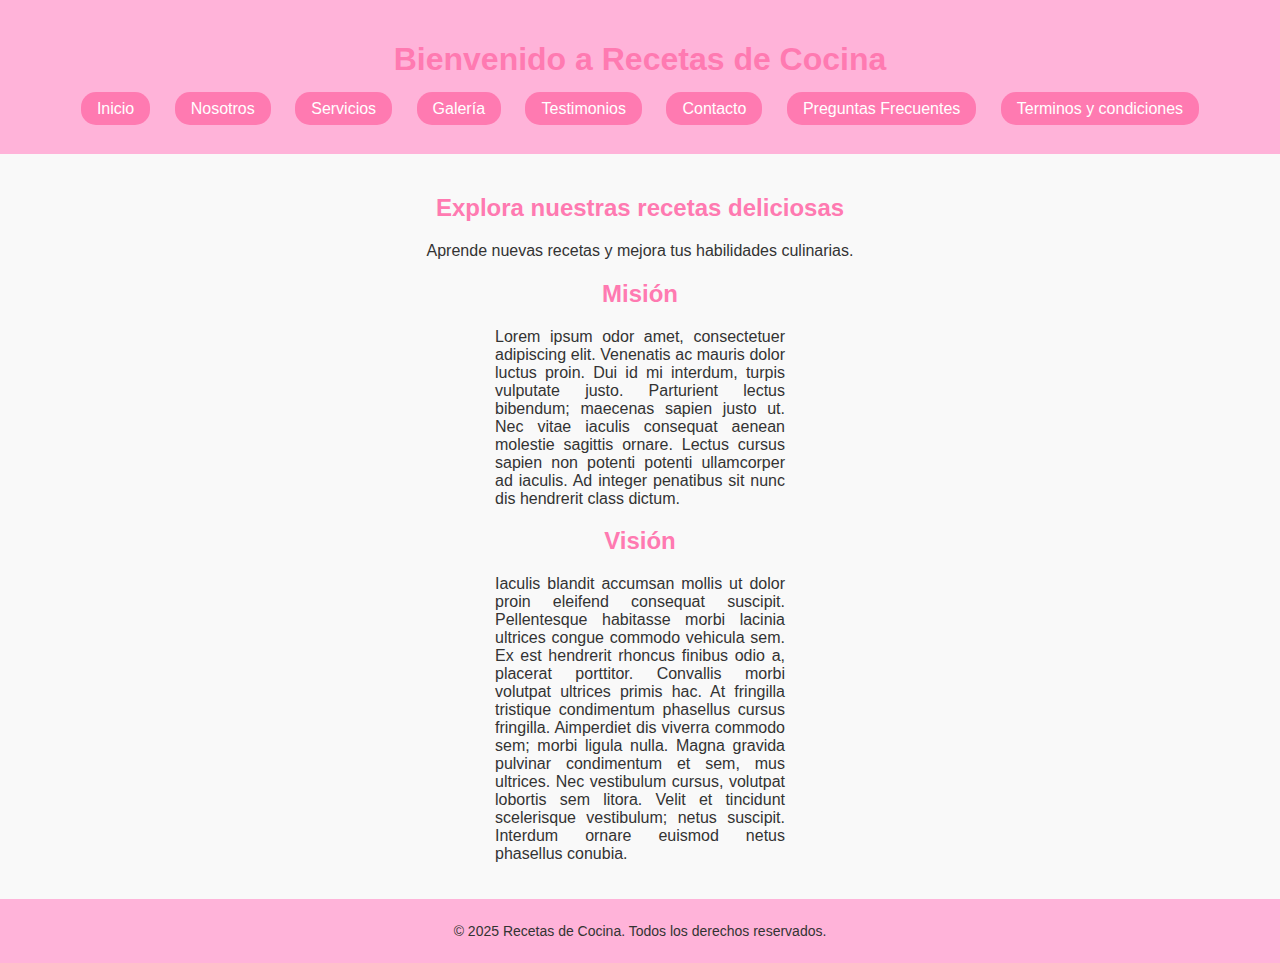
<file: src/main/resources/static/index.html>
<!DOCTYPE html>
<!--
Click nbfs://nbhost/SystemFileSystem/Templates/Licenses/license-default.txt to change this license
Click nbfs://nbhost/SystemFileSystem/Templates/Other/html.html to edit this template
-->
<html>
    <head>
        <title>Recetas de Cocina</title>
        <meta charset="UTF-8"/>
        <link href="css/estilos.css" rel="stylesheet" type="text/css"/>
        <link rel= "icon" type="image/png" href="favicon-16x16.png">
    </head>
    <body>
         <header>
        <h1>Bienvenido a Recetas de Cocina</h1>
       <nav>
                <ul>
                    <li><a href="index.html">Inicio</a></li>
                    <li><a href="nosotros.html">Nosotros</a></li>
                    <li><a href="servicios.html">Servicios</a></li>
                    <li><a href="galeria.html">Galería</a></li>
                    <li><a href="Testimonios.html">Testimonios</a></li>
                    <li><a href="contacto.html">Contacto</a></li>
                    <li><a href="preguntasf.html">Preguntas Frecuentes</a></li>
                    <li><a href="terminosCondiciones.html">Terminos y condiciones</a></li>

                </ul>
            </nav>
    </header>
         <main>
        <h2>Explora nuestras recetas deliciosas</h2>
        <p>Aprende nuevas recetas y mejora tus habilidades culinarias.</p>
        <h2>Misión</h2>
        <p style="text-align: justify; margin-left: 475px; margin-right: 475px;">Lorem ipsum odor amet, consectetuer adipiscing elit. Venenatis ac mauris dolor luctus proin. Dui id mi interdum, turpis vulputate justo. Parturient lectus bibendum; maecenas sapien justo ut. Nec vitae iaculis consequat aenean molestie sagittis ornare. Lectus cursus sapien non potenti potenti ullamcorper ad iaculis. Ad integer penatibus sit nunc dis hendrerit class dictum.

        <h2>Visión</h2>
        <p style="text-align: justify; margin-left: 475px; margin-right: 475px;">Iaculis blandit accumsan mollis ut dolor proin eleifend consequat suscipit. Pellentesque habitasse morbi lacinia ultrices congue commodo vehicula sem. Ex est hendrerit rhoncus finibus odio a, placerat porttitor. Convallis morbi volutpat ultrices primis hac. At fringilla tristique condimentum phasellus cursus fringilla. Aimperdiet dis viverra commodo sem; morbi ligula nulla. Magna gravida pulvinar condimentum et sem, mus ultrices. Nec vestibulum cursus, volutpat lobortis sem litora. Velit et tincidunt scelerisque vestibulum; netus suscipit. Interdum ornare euismod netus phasellus conubia.</p>
        
    </main>

    <footer>
        <p>© 2025 Recetas de Cocina. Todos los derechos reservados.</p>
    </footer>
    </body>
</html>
</file>
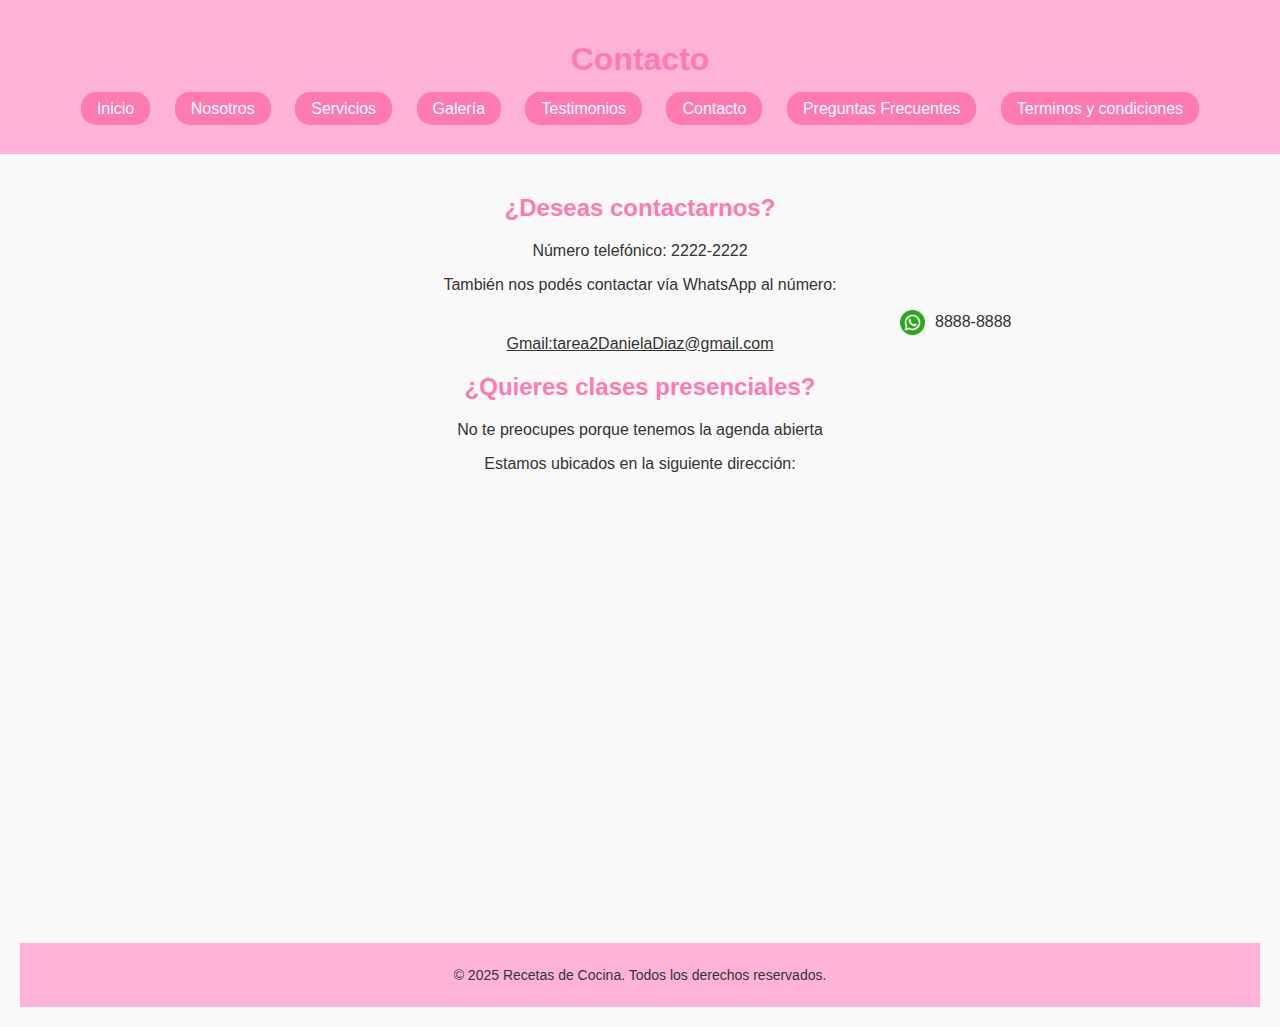
<file: src/main/resources/static/contacto.html>
<!DOCTYPE html>
<!--
Click nbfs://nbhost/SystemFileSystem/Templates/Licenses/license-default.txt to change this license
Click nbfs://nbhost/SystemFileSystem/Templates/Other/html.html to edit this template
-->
<html>
    <head>

        <meta charset="UTF-8"/>
        <title>Contacto</title>
        <link rel="stylesheet" href="css/estilos.css">
        <link rel= "icon" type="image/png" href="favicon-16x16.png">
    </head>
    <body>
        <header>
            <h1>Contacto</h1>
            <nav>
                <ul>
                    <li><a href="index.html">Inicio</a></li>
                    <li><a href="nosotros.html">Nosotros</a></li>
                    <li><a href="servicios.html">Servicios</a></li>
                    <li><a href="galeria.html">Galería</a></li>
                    <li><a href="Testimonios.html">Testimonios</a></li>
                    <li><a href="contacto.html">Contacto</a></li>
                    <li><a href="preguntasf.html">Preguntas Frecuentes</a></li>
                    <li><a href="terminosCondiciones.html">Terminos y condiciones</a></li>

                </ul>
            </nav>
        </header>
        <main>
            <h2>¿Deseas contactarnos?</h2>
            <p>Número telefónico: 2222-2222</p>
            <p>También nos podés contactar vía WhatsApp al número:</p>

            <div style="display: flex; align-items: center;">
                <img src="img/whatsapp.png" style="width: 25px; height: 25px; margin-right: 10px; margin-left: 880px;" alt="WhatsApp" />
                <p style="margin: 0;">8888-8888</p>
            </div>

            <u>
                Gmail:tarea2DanielaDiaz@gmail.com
            </u>

            <h2>¿Quieres clases presenciales?</h2>
            <p>No te preocupes porque tenemos la agenda abierta</p>
            <p>Estamos ubicados en la siguiente dirección:</p>
            <article>
                <iframe src="https://www.google.com/maps/embed?pb=!1m18!1m12!1m3!1d2943.7223073330792!2d-84.10223455077099!3d9.983891892609549!2m3!1f0!2f0!3f0!3m2!1i1024!2i768!4f13.1!3m3!1m2!1s0x8fa0e4d554c96d7d%3A0xc893ec2b9748e494!2sCondominio%20Monterrey!5e0!3m2!1ses-419!2scr!4v1738626529840!5m2!1ses-419!2scr" width="600" height="450" style="border:0;" allowfullscreen="" referrerpolicy="no-referrer-when-downgrade"></iframe>
            </article>
            <footer>
                <p>© 2025 Recetas de Cocina. Todos los derechos reservados.</p>
            </footer>
    </body>
</html>
</file>
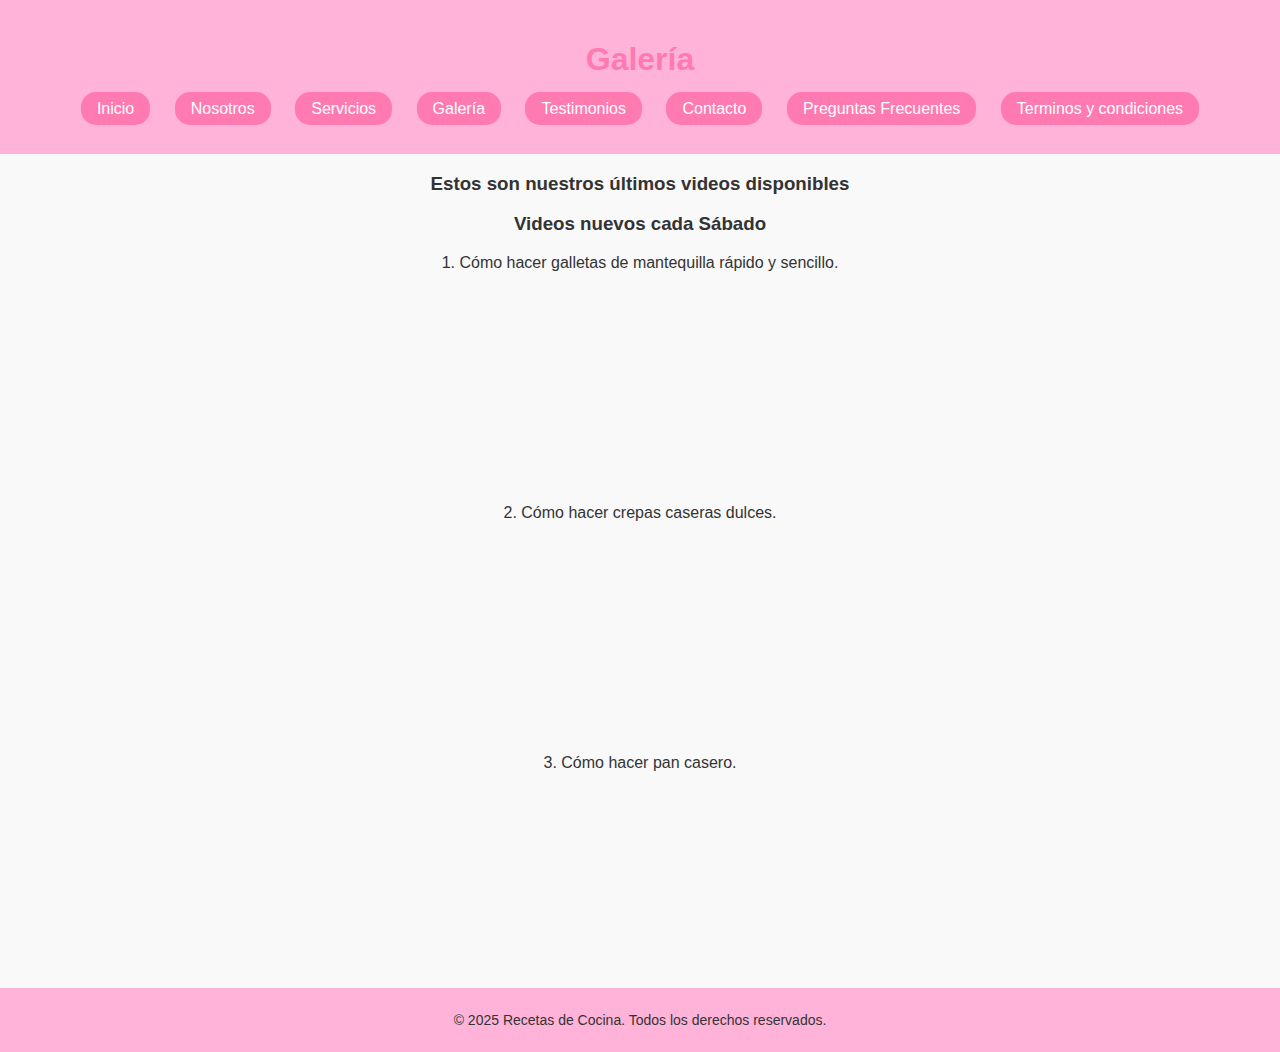
<file: src/main/resources/static/galeria.html>
<!DOCTYPE html>
<!--
Click nbfs://nbhost/SystemFileSystem/Templates/Licenses/license-default.txt to change this license
Click nbfs://nbhost/SystemFileSystem/Templates/Other/html.html to edit this template
-->
<html>
    <head>
        <title>Galería</title>
        <meta charset="UTF-8"/>
        <link rel="stylesheet" href="css/estilos.css">
        <link rel= "icon" type="image/png" href="favicon-16x16.png">
        
    </head>
    <body>
        <header>
            <h1>Galería</h1>
            <nav>
                <ul>
                    <li><a href="index.html">Inicio</a></li>
                    <li><a href="nosotros.html">Nosotros</a></li>
                    <li><a href="servicios.html">Servicios</a></li>
                    <li><a href="galeria.html">Galería</a></li>
                    <li><a href="Testimonios.html">Testimonios</a></li>
                    <li><a href="contacto.html">Contacto</a></li>
                    <li><a href="preguntasf.html">Preguntas Frecuentes</a></li>
                    <li><a href="terminosCondiciones.html">Terminos y condiciones</a></li>

                </ul>
            </nav>
        </header>
        <h3  style="text-align: center;">Estos son nuestros últimos videos disponibles</h3>
        <h3  style="text-align: center;">Videos nuevos cada Sábado</h3>
        <article>
            <p  style="text-align: center;"> 1. Cómo hacer galletas de mantequilla rápido y sencillo.</p>
            <iframe width="500" height="300" src="https://www.youtube.com/embed/UIFR9q-orc0 " style="display: block; margin: 0 auto; width: 300px; height: 200px;" title="🍪 Cómo hacer GALLETAS de MANTEQUILLA | Las más FÁCILES y RICAS" frameborder="0" allow="accelerometer; autoplay; clipboard-write; encrypted-media; gyroscope; picture-in-picture; web-share" referrerpolicy="strict-origin-when-cross-origin" allowfullscreen ></iframe>
            <p  style="text-align: center;"> 2. Cómo hacer crepas caseras dulces.</p>
            <iframe width="500" height="300" src="https://www.youtube.com/embed/LaHpfrlCEKw" style="display: block; margin: 0 auto; width: 300px; height: 200px;" title="Receta de crepes dulces caseros - Receta de crepas fáciles - Masa de crepes" frameborder="0" allow="accelerometer; autoplay; clipboard-write; encrypted-media; gyroscope; picture-in-picture; web-share" referrerpolicy="strict-origin-when-cross-origin" allowfullscreen></iframe>
            <p  style="text-align: center;"> 3. Cómo hacer pan casero.</p>
            <iframe width="500" height="300" src="https://www.youtube.com/embed/v8F6yJt1ULo" style="display: block; margin: 0 auto; width: 300px; height: 200px;" title="Pan Casero fácil de hacer | Corteza crujiente y Miga esponjosa" frameborder="0" allow="accelerometer; autoplay; clipboard-write; encrypted-media; gyroscope; picture-in-picture; web-share" referrerpolicy="strict-origin-when-cross-origin" allowfullscreen></iframe>
        </article>

        
        <footer>
            <p>© 2025 Recetas de Cocina. Todos los derechos reservados.</p>
        </footer>
    </body>
</html>
</file>
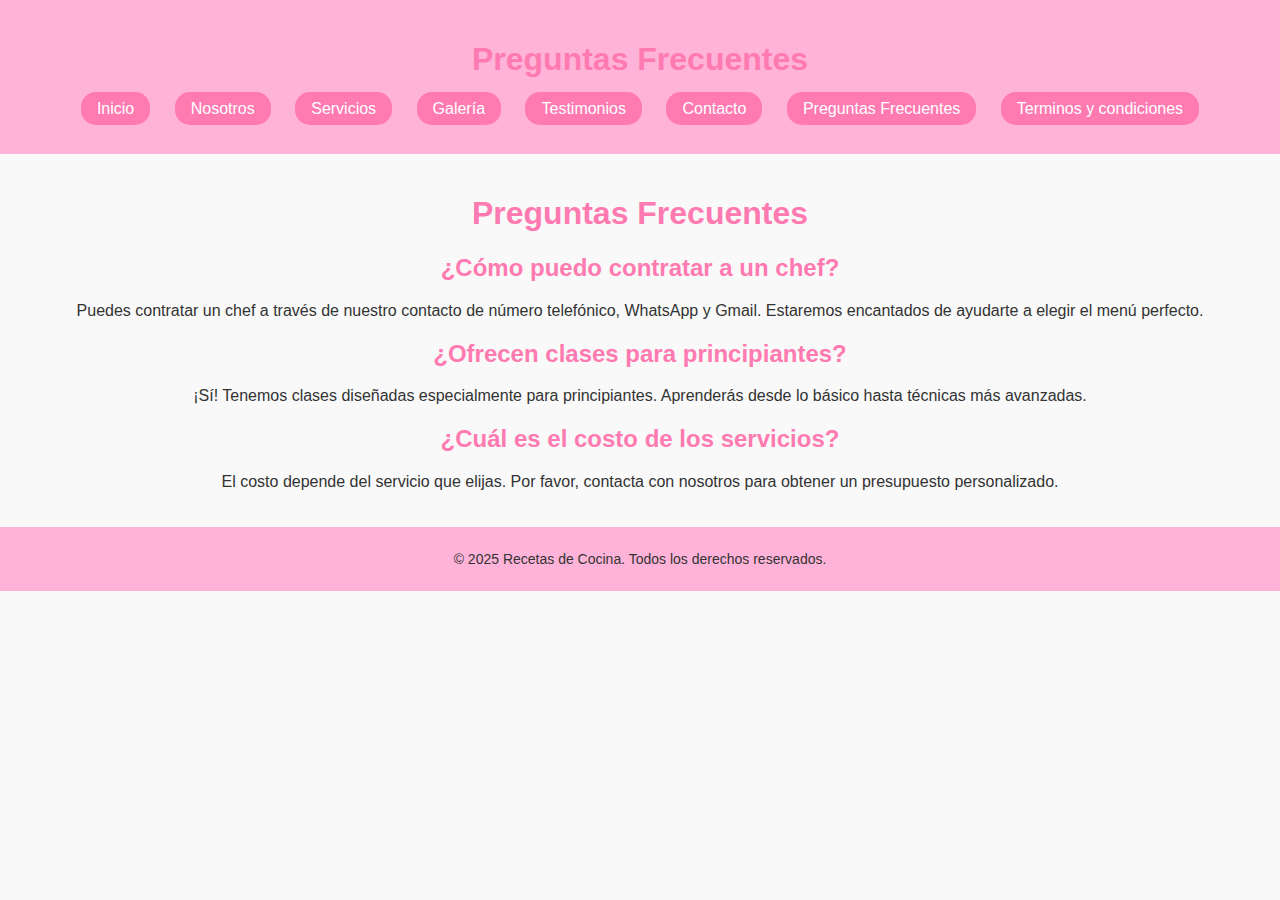
<file: src/main/resources/static/preguntasf.html>
<!DOCTYPE html>
<!--
Click nbfs://nbhost/SystemFileSystem/Templates/Licenses/license-default.txt to change this license
Click nbfs://nbhost/SystemFileSystem/Templates/Other/html.html to edit this template
-->
<html>
    <head>
        <title>Preguntas Frecuentes</title>
        <meta charset="UTF-8"/>
        <link rel="stylesheet" href="css/estilos.css">
        <link rel= "icon" type="image/png" href="favicon-16x16.png">
        

    </head>
    <body>
        <header>
            <h1>Preguntas Frecuentes</h1>
            
            
            <nav>
                <ul>
                    <li><a href="index.html">Inicio</a></li>
                    <li><a href="nosotros.html">Nosotros</a></li>
                    <li><a href="servicios.html">Servicios</a></li>
                    <li><a href="galeria.html">Galería</a></li>
                    <li><a href="Testimonios.html">Testimonios</a></li>
                    <li><a href="contacto.html">Contacto</a></li>
                    <li><a href="preguntasf.html">Preguntas Frecuentes</a></li>
                    <li><a href="terminosCondiciones.html">Terminos y condiciones</a></li>

                </ul>
            </nav>
        </header>
        
        <main>
            <h1>Preguntas Frecuentes</h1>
            <section>
                <article>
                    <h2>¿Cómo puedo contratar a un chef?</h2>
                    <p>Puedes contratar un chef a través de nuestro contacto de número telefónico, WhatsApp y Gmail. Estaremos encantados de ayudarte a elegir el menú perfecto.</p>
                </article>
                <article>
                    <h2>¿Ofrecen clases para principiantes?</h2>
                    <p>¡Sí! Tenemos clases diseñadas especialmente para principiantes. Aprenderás desde lo básico hasta técnicas más avanzadas.</p>
                </article>
                <article>
                    <h2>¿Cuál es el costo de los servicios?</h2>
                    <p>El costo depende del servicio que elijas. Por favor, contacta con nosotros para obtener un presupuesto personalizado.</p>
                </article>
            </section>
        </main>
        <footer>
            <p>© 2025 Recetas de Cocina. Todos los derechos reservados.</p>
        </footer>
    </body>
</html>
</file>
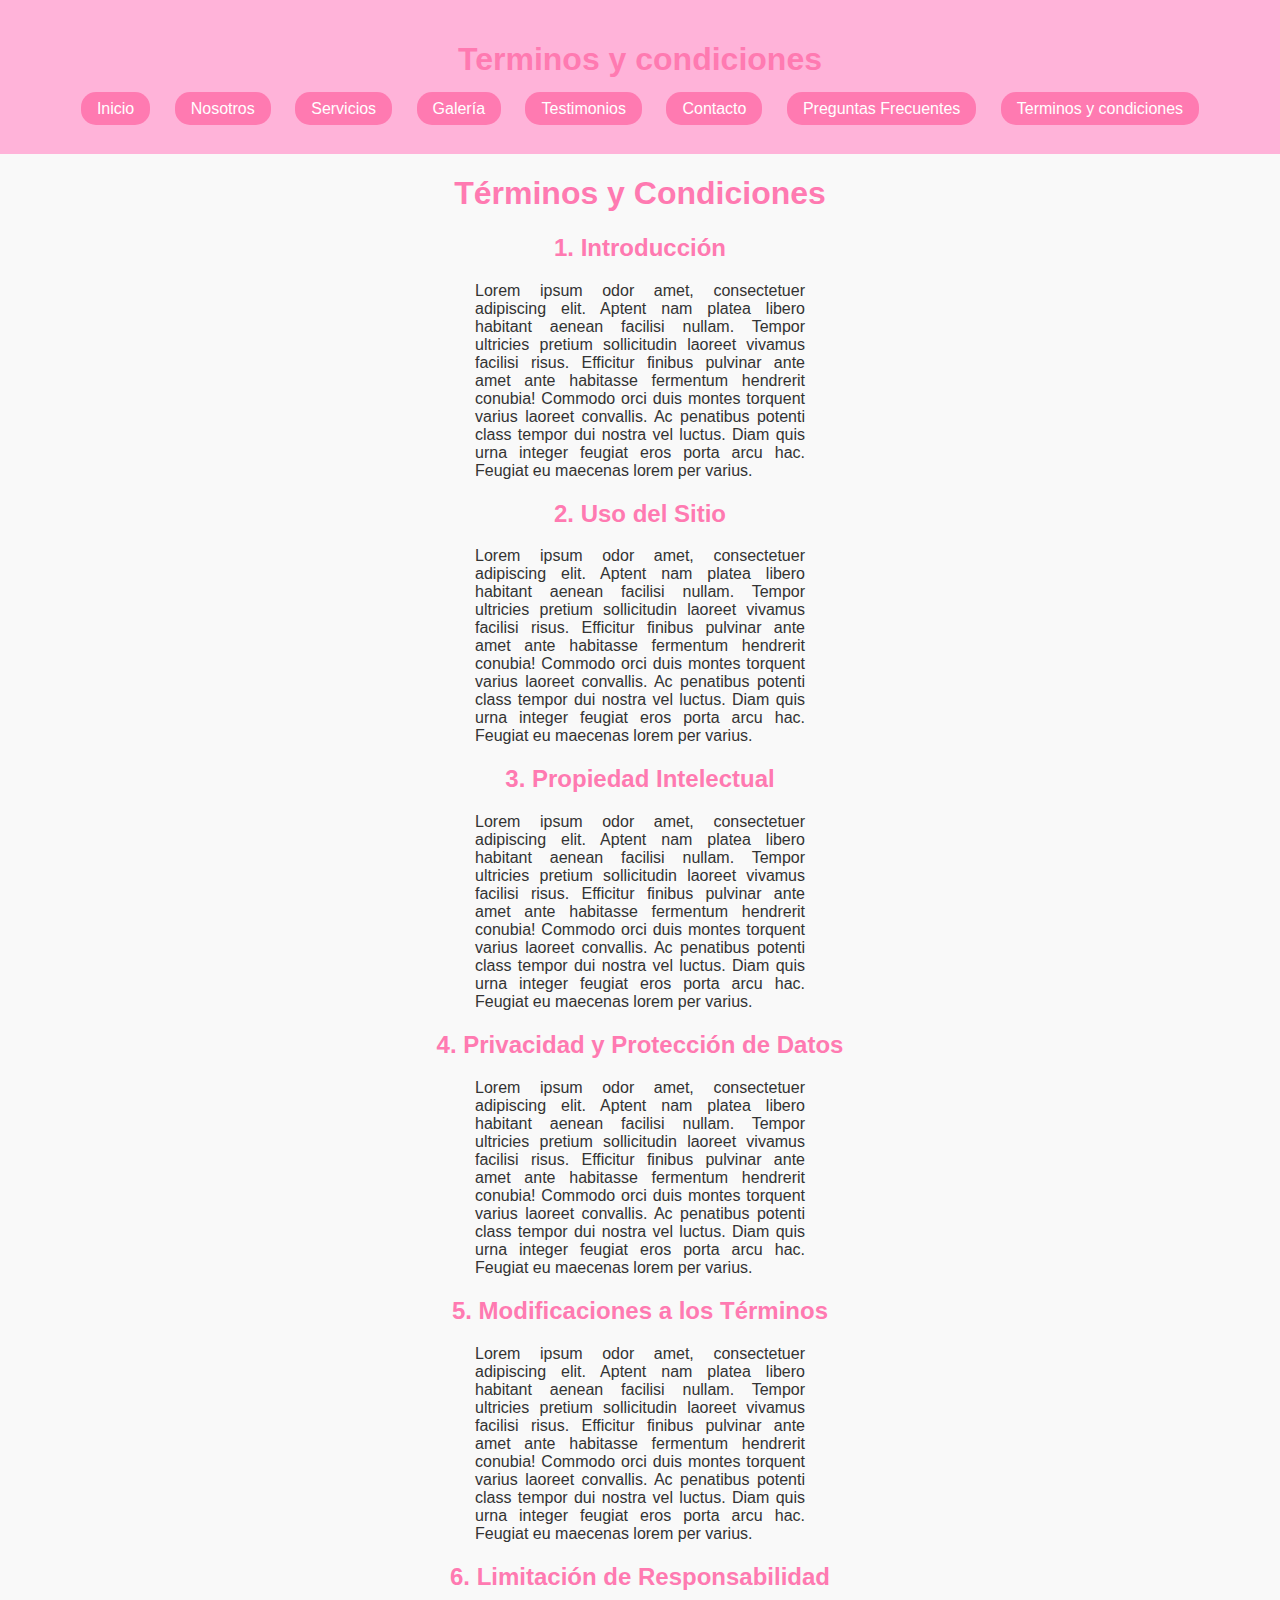
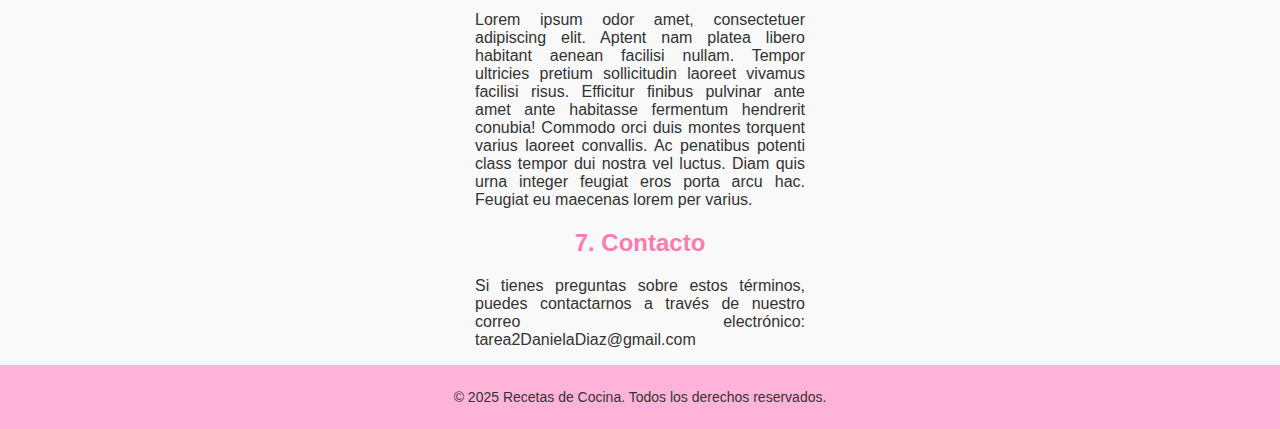
<file: src/main/resources/static/terminosCondiciones.html>
<!DOCTYPE html>
<!--
Click nbfs://nbhost/SystemFileSystem/Templates/Licenses/license-default.txt to change this license
Click nbfs://nbhost/SystemFileSystem/Templates/Other/html.html to edit this template
-->
<html>
    <head>
        <title>Términos y condiciones</title>
        <meta charset="UTF-8"/>
        <link rel="stylesheet" href="css/estilos.css">
        <link rel= "icon" type="image/png" href="favicon-16x16.png">
        
    </head>
    <body>
        <header>
            <h1>Terminos y condiciones</h1>
            <nav>
                <ul>
                    <li><a href="index.html">Inicio</a></li>
                    <li><a href="nosotros.html">Nosotros</a></li>
                    <li><a href="servicios.html">Servicios</a></li>
                    <li><a href="galeria.html">Galería</a></li>
                    <li><a href="Testimonios.html">Testimonios</a></li>
                    <li><a href="contacto.html">Contacto</a></li>
                    <li><a href="preguntasf.html">Preguntas Frecuentes</a></li>
                    <li><a href="terminosCondiciones.html">Terminos y condiciones</a></li>

                </ul>
            </nav>
        </header>
        <h1>Términos y Condiciones</h1>
    
    
    <h2>1. Introducción</h2>
    <p style="text-align: justify; margin-left: 475px; margin-right: 475px;">
     Lorem ipsum odor amet, consectetuer adipiscing elit. Aptent nam platea libero habitant aenean facilisi nullam. Tempor ultricies pretium sollicitudin laoreet vivamus facilisi risus. Efficitur finibus pulvinar ante amet ante habitasse fermentum hendrerit conubia! Commodo orci duis montes torquent varius laoreet convallis. Ac penatibus potenti class tempor dui nostra vel luctus. Diam quis urna integer feugiat eros porta arcu hac. Feugiat eu maecenas lorem per varius.   
    </p>

    <h2>2. Uso del Sitio</h2>
    <p style="text-align: justify; margin-left: 475px; margin-right: 475px;">
        Lorem ipsum odor amet, consectetuer adipiscing elit. Aptent nam platea libero habitant aenean facilisi nullam. Tempor ultricies pretium sollicitudin laoreet vivamus facilisi risus. Efficitur finibus pulvinar ante amet ante habitasse fermentum hendrerit conubia! Commodo orci duis montes torquent varius laoreet convallis. Ac penatibus potenti class tempor dui nostra vel luctus. Diam quis urna integer feugiat eros porta arcu hac. Feugiat eu maecenas lorem per varius.
    </p>
    <h2>3. Propiedad Intelectual</h2>
    <p style="text-align: justify; margin-left: 475px; margin-right: 475px;">
        Lorem ipsum odor amet, consectetuer adipiscing elit. Aptent nam platea libero habitant aenean facilisi nullam. Tempor ultricies pretium sollicitudin laoreet vivamus facilisi risus. Efficitur finibus pulvinar ante amet ante habitasse fermentum hendrerit conubia! Commodo orci duis montes torquent varius laoreet convallis. Ac penatibus potenti class tempor dui nostra vel luctus. Diam quis urna integer feugiat eros porta arcu hac. Feugiat eu maecenas lorem per varius.
    </p>
    <h2>4. Privacidad y Protección de Datos</h2>
    <p style="text-align: justify; margin-left: 475px; margin-right: 475px;">
        Lorem ipsum odor amet, consectetuer adipiscing elit. Aptent nam platea libero habitant aenean facilisi nullam. Tempor ultricies pretium sollicitudin laoreet vivamus facilisi risus. Efficitur finibus pulvinar ante amet ante habitasse fermentum hendrerit conubia! Commodo orci duis montes torquent varius laoreet convallis. Ac penatibus potenti class tempor dui nostra vel luctus. Diam quis urna integer feugiat eros porta arcu hac. Feugiat eu maecenas lorem per varius.
    </p>
    <h2>5. Modificaciones a los Términos</h2>
    <p style="text-align: justify; margin-left: 475px; margin-right: 475px;">
        Lorem ipsum odor amet, consectetuer adipiscing elit. Aptent nam platea libero habitant aenean facilisi nullam. Tempor ultricies pretium sollicitudin laoreet vivamus facilisi risus. Efficitur finibus pulvinar ante amet ante habitasse fermentum hendrerit conubia! Commodo orci duis montes torquent varius laoreet convallis. Ac penatibus potenti class tempor dui nostra vel luctus. Diam quis urna integer feugiat eros porta arcu hac. Feugiat eu maecenas lorem per varius.
    </p>
    <h2>6. Limitación de Responsabilidad</h2>
    <p style="text-align: justify; margin-left: 475px; margin-right: 475px;">
        Lorem ipsum odor amet, consectetuer adipiscing elit. Aptent nam platea libero habitant aenean facilisi nullam. Tempor ultricies pretium sollicitudin laoreet vivamus facilisi risus. Efficitur finibus pulvinar ante amet ante habitasse fermentum hendrerit conubia! Commodo orci duis montes torquent varius laoreet convallis. Ac penatibus potenti class tempor dui nostra vel luctus. Diam quis urna integer feugiat eros porta arcu hac. Feugiat eu maecenas lorem per varius.
    </p>
    <h2>7. Contacto</h2>
    <p style="text-align: justify; margin-left: 475px; margin-right: 475px;">Si tienes preguntas sobre estos términos, puedes contactarnos a través de nuestro correo electrónico: tarea2DanielaDiaz@gmail.com</p>
        <footer>
            <p>© 2025 Recetas de Cocina. Todos los derechos reservados.</p>
        </footer>
    </body>
</html>
</file>
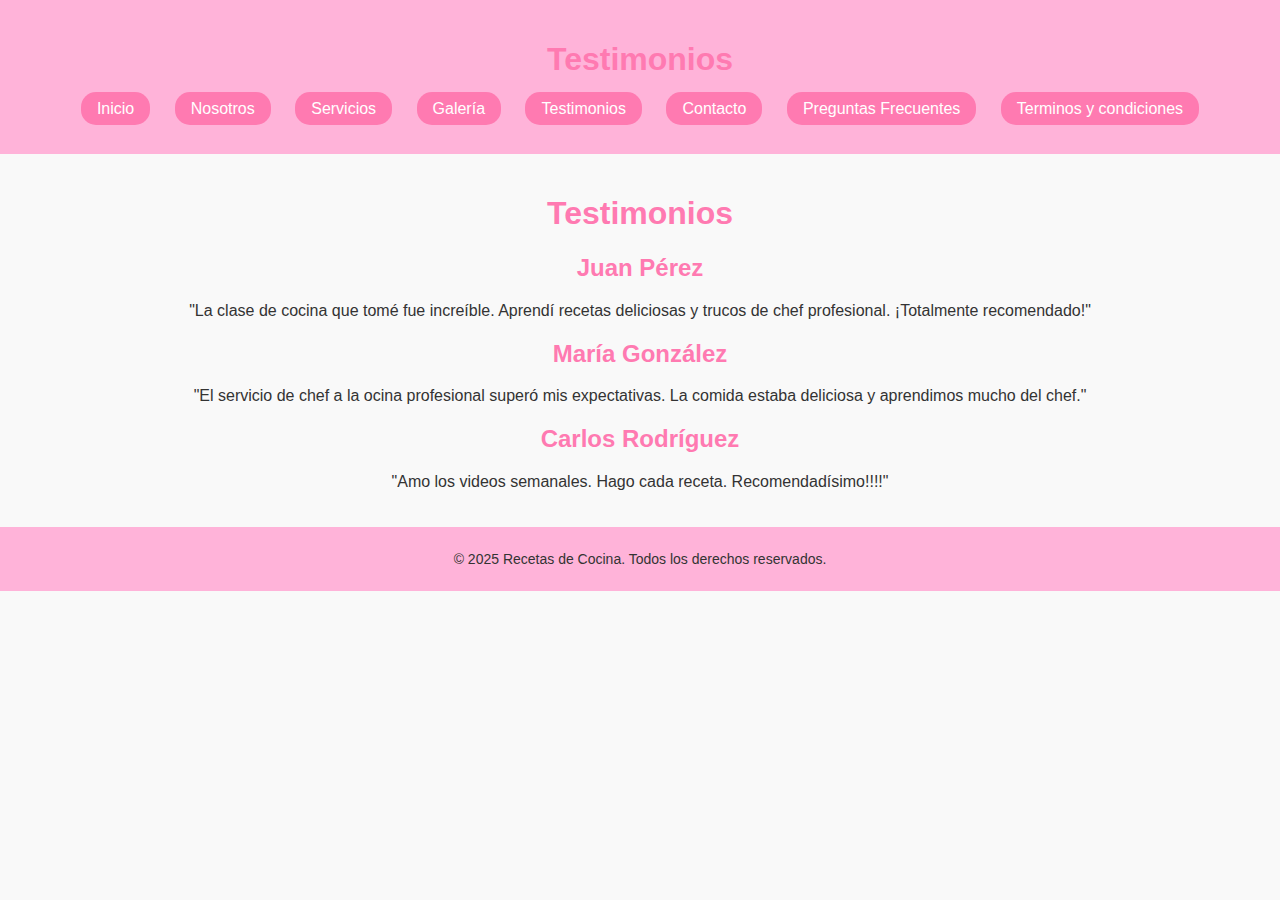
<file: src/main/resources/static/Testimonios.html>
<!DOCTYPE html>
<!--
Click nbfs://nbhost/SystemFileSystem/Templates/Licenses/license-default.txt to change this license
Click nbfs://nbhost/SystemFileSystem/Templates/Other/html.html to edit this template
-->
<html>
    <head>
        
        <meta charset="UTF-8"/>
         <title>Testimonios</title>
    <link rel="stylesheet" href="css/estilos.css">
    <link rel= "icon" type="image/png" href="favicon-16x16.png">
    
    </head>
    <body>
        <header>
        <h1>Testimonios</h1>
        <nav>
                <ul>
                    <li><a href="index.html">Inicio</a></li>
                    <li><a href="nosotros.html">Nosotros</a></li>
                    <li><a href="servicios.html">Servicios</a></li>
                    <li><a href="galeria.html">Galería</a></li>
                    <li><a href="Testimonios.html">Testimonios</a></li>
                    <li><a href="contacto.html">Contacto</a></li>
                    <li><a href="preguntasf.html">Preguntas Frecuentes</a></li>
                    <li><a href="terminosCondiciones.html">Terminos y condiciones</a></li>

                </ul>
            </nav>
    </header>

    <main>
  <h1>Testimonios</h1>
  <section>
    <article>
      <h2>Juan Pérez</h2>
      <p>"La clase de cocina que tomé fue increíble. Aprendí recetas deliciosas y trucos de chef profesional. ¡Totalmente recomendado!"</p>
    </article>
    <article>
      <h2>María González</h2>
      <p>"El servicio de chef a la ocina profesional superó mis expectativas. La comida estaba deliciosa y aprendimos mucho del chef." </p>
    </article>
    <article>
      <h2>Carlos Rodríguez</h2>
      <p>"Amo los videos semanales. Hago cada receta. Recomendadísimo!!!!"</p>
    </article>
  </section>
</main>

    <footer>
        <p>© 2025 Recetas de Cocina. Todos los derechos reservados.</p>
    </footer>
    </body>
</html>
</file>
<file: src/main/resources/static/css/estilos.css>
body {
    font-family: 'Arial', sans-serif;
    background-color: #f9f9f9; 
    color: #333; 
    margin: 0;
    padding: 0;
}

h1, h2 {
    color: #ff7ab1;
    color: #ff7ab1; 
    text-align: center;
}


header {
    background-color: #ffb3d9; 
    padding: 20px;
}

nav ul {
    list-style: none;
    padding: 0;
    text-align: center;
}

nav ul li {
    display: inline;
    margin: 0 10px;
}

nav ul li a {
    color: #ffffff; 
    text-decoration: none;
    font-size: 16px;
    padding: 8px 16px;
    background-color: #ff7ab1; 
    border-radius: 15px; 
}

nav ul li a:hover {
    background-color: #ff4d76; 
}

main {
    padding: 20px;
    text-align: center;
}

footer {
    
    background-color: #ffb3d9; 
    text-align: center;
    padding: 10px 0;
    font-size: 14px;
}
iframe {
    margin: 0 auto;
}
</file>
